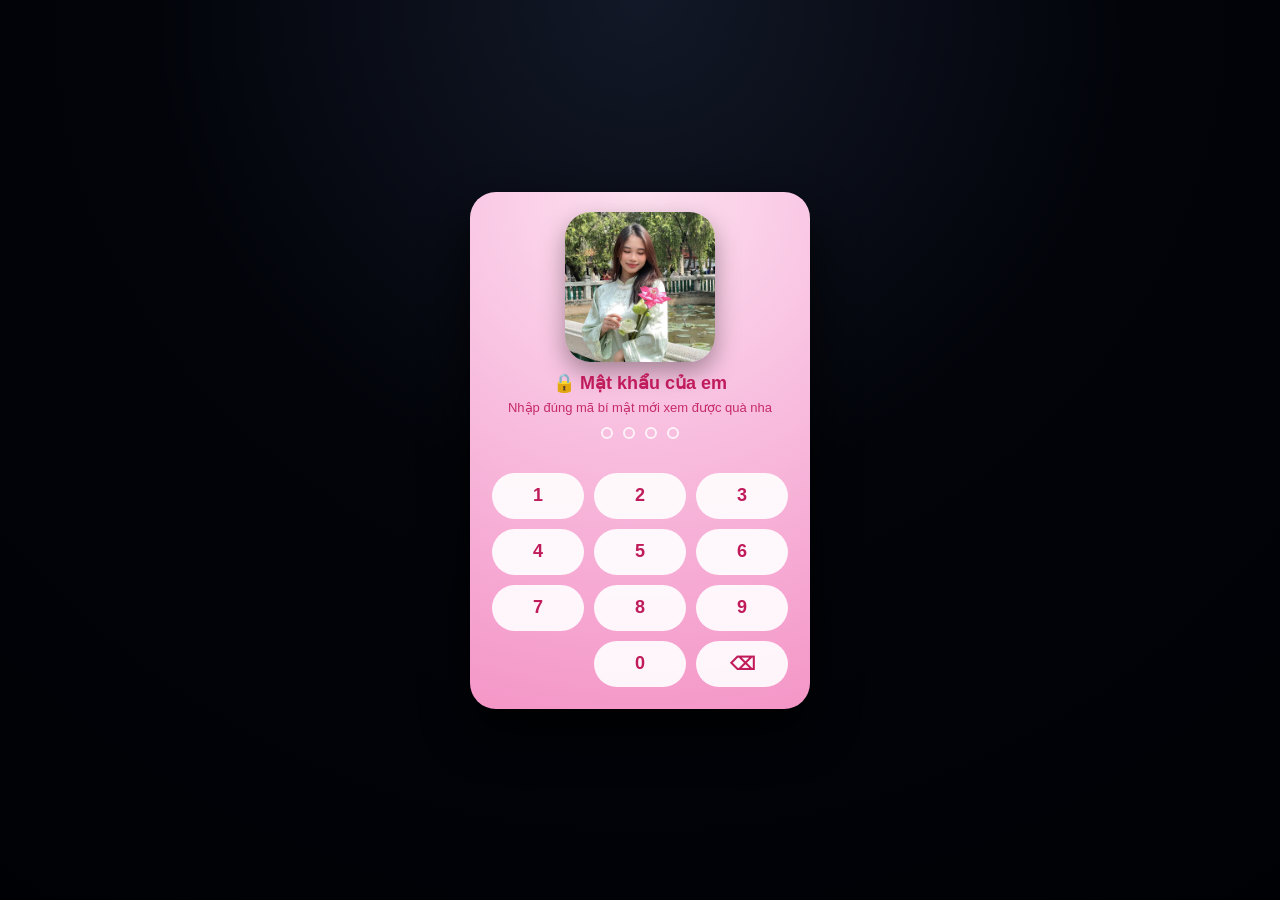
<file: index.html>
<!DOCTYPE html>
<html lang="vi">
<head>
    <meta charset="UTF-8">
    <meta name="viewport" content="width=device-width, initial-scale=1.0">
    <title>Gift For You 💝</title>
    <link rel="stylesheet" href="style.css">
</head>
<body>

<audio id="bg-music" loop></audio>

<!-- Popup mật khẩu -->
<div class="overlay show" id="passBox">
    <div class="pass-box">
        <div class="pass-photo">
            <img src="1.jpg" alt="Ảnh của em">
        </div>
        <h2>🔒 Mật khẩu của em</h2>
        <p class="pass-sub">Nhập đúng mã bí mật mới xem được quà nha</p>

        <div class="pass-dots" id="passDots">
            <span></span><span></span><span></span><span></span>
        </div>
        <div class="pass-error" id="passError"></div>

        <div class="pass-grid">
            <button class="pass-key" data-num="1">1</button>
            <button class="pass-key" data-num="2">2</button>
            <button class="pass-key" data-num="3">3</button>
            <button class="pass-key" data-num="4">4</button>
            <button class="pass-key" data-num="5">5</button>
            <button class="pass-key" data-num="6">6</button>
            <button class="pass-key" data-num="7">7</button>
            <button class="pass-key" data-num="8">8</button>
            <button class="pass-key" data-num="9">9</button>
            <button class="pass-empty"></button>
            <button class="pass-key" data-num="0">0</button>
            <button class="pass-del">⌫</button>
        </div>
    </div>
</div>

<!-- Popup nhập tên -->
<div class="overlay" id="nameBox">
    <div class="letter-box">
        <h2>💖 Tên béee</h2>
        <input type="text" id="receiverName" placeholder=" Như ❤️">
        <button onclick="saveName()">OK</button>
    </div>
</div>

<!-- Popup thư -->
<div class="overlay" id="letterBox">
    <div class="letter-box">
        <h2>💌 Gửi <span id="nameText">Em</span></h2>
        <p id="letterContent"></p>
        <button onclick="closeLetter()">Đóng</button>
    </div>
</div>

<!-- Popup Image Gallery -->
<div class="overlay" id="imageBox">
    <div class="image-box">
        <button class="image-close" onclick="closeImage()">✕</button>
        <div class="image-header">
            <span class="image-title">Những khoảnh khắc của em</span>
        </div>

        <div class="image-preview">
            <img id="previewImage" src="1.jpg" alt="Xem ảnh">
        </div>

        <div class="image-rows">
            <div class="image-row image-row-1">
                <img src="1.jpg" alt="Ảnh 1">
                <img src="2.jpg" alt="Ảnh 2">
                <img src="3.jpg" alt="Ảnh 3">
                <img src="4.jpg" alt="Ảnh 4">
                <img src="5.jpg" alt="Ảnh 5">
                <img src="6.jpg" alt="Ảnh 6">
            </div>
            <div class="image-row image-row-2">
                <img src="7.jpg" alt="Ảnh 7">
                <img src="8.jpg" alt="Ảnh 8">
                <img src="9.jpg" alt="Ảnh 9">
                <img src="10.jpg" alt="Ảnh 10">
                <img src="11.jpg" alt="Ảnh 11">
                <img src="12.jpg" alt="Ảnh 12">
            </div>
        </div>
    </div>
</div>


<!-- Popup Music Player -->
<div class="overlay" id="musicBox">
    <div class="music-box">
        <button class="music-close" onclick="closeMusic()">✕</button>
        <div class="music-header">
            <span class="music-icon">🎵</span>
            <span class="music-title-text">Nhạc dành cho em</span>
        </div>

        <div class="music-cover">
            <img id="musicCover" src="2.jpg" alt="cover">
        </div>

        <div class="music-track-info">
            <div id="currentTrackTitle">Track 1</div>
        </div>

        <div class="music-controls">
            <button id="btnPrev">⏮</button>
            <button id="btnPlayPause">▶</button>
            <button id="btnNext">⏭</button>
        </div>

        <div class="music-progress">
            <div id="musicProgressBar"></div>
        </div>

        <div class="music-playlist" id="songList"></div>
    </div>
</div>

<!-- Gift scene giống video -->
<div class="overlay" id="giftBox">
    <div class="gift-scene">
        <div class="gift-frame">
            <button class="gift-close" onclick="closeGift()">✕</button>

            <div class="gift-heart-bg"></div>

            <div class="gift-top-text">Những món quà mà anh dành cho em ❤️</div>

            <div class="gift-card gift-card-left"></div>
            <div class="gift-card gift-card-right"></div>

            <div class="gift-flowers">
                <div class="flower flower-1">
                    <div class="stem"></div>
                    <div class="petal petal-1"></div>
                    <div class="petal petal-2"></div>
                    <div class="petal petal-3"></div>
                    <div class="petal petal-4"></div>
                    <div class="center"></div>
                </div>
                <div class="flower flower-2">
                    <div class="stem"></div>
                    <div class="petal petal-1"></div>
                    <div class="petal petal-2"></div>
                    <div class="petal petal-3"></div>
                    <div class="petal petal-4"></div>
                    <div class="center"></div>
                </div>
                <div class="flower flower-3">
                    <div class="stem"></div>
                    <div class="petal petal-1"></div>
                    <div class="petal petal-2"></div>
                    <div class="petal petal-3"></div>
                    <div class="petal petal-4"></div>
                    <div class="center"></div>
                </div>
                <div class="grass grass-left"></div>
                <div class="grass grass-right"></div>
            </div>

            <div class="gift-hearts">
                <span class="heart-dot h1"></span>
                <span class="heart-dot h2"></span>
                <span class="heart-dot h3"></span>
                <span class="heart-dot h4"></span>
                <span class="heart-dot h5"></span>
            </div>

            <div class="gift-text-fall gt1">My heart belongs to you</div>
            <div class="gift-text-fall gt2">Always with you</div>
        </div>
    </div>
</div>

<div class="container">
    <div class="menu">
        <button class="menu-item" id="btn-music">
            <img src="music.png">
            <span>Music</span>
        </button>

        <button class="menu-item" id="btn-letter">
            <img src="letter.png">
            <span>Letter</span>
        </button>

        <button class="menu-item" id="btn-image">
            <img src="image.png">
            <span>Image</span>
        </button>

        <button class="menu-item" id="btn-gift">
            <img src="gift.png">
            <span>Gift</span>
        </button>
    </div>
</div>

<script src="script.js"></script>
</body>
</html>
</file>
<file: style.css>
* {
    margin: 0;
    padding: 0;
    box-sizing: border-box;
    font-family: Arial, sans-serif;
}

body {
    min-height: 100vh;
    background: radial-gradient(circle at top, #25314f 0%, #050814 45%, #01030a 100%);
    display: flex;
    justify-content: center;
    align-items: center;
    overflow: hidden;
    position: relative;
    color: #fdf2ff;
}

.container {
    width: 90%;
    max-width: 420px;
}

.menu {
    display: grid;
    grid-template-columns: 1fr 1fr;
    gap: 15px;
}

.menu-item {
    background: rgba(255,255,255,0.8);
    border: none;
    border-radius: 15px;
    padding: 20px;
    text-align: center;
    cursor: pointer;
    transition: 0.3s;
}

.menu-item:hover {
    transform: translateY(-5px);
}

.menu-item img {
    width: 40px;
    margin-bottom: 8px;
}

.menu-item span {
    display: block;
    color: #ff5f8a;
    font-weight: bold;
}

/* popup */
.overlay {
    position: fixed;
    inset: 0;
    background: rgba(0,0,0,0.5);
    display: none;
    justify-content: center;
    align-items: center;
    z-index: 10;
}

.overlay.show {
    display: flex;
}

.letter-box {
    background: radial-gradient(circle at top, #1b2338 0%, #080b18 60%, #050712 100%);
    padding: 25px 24px 20px;
    border-radius: 18px;
    text-align: center;
    width: 320px;
    animation: zoom 0.4s;
    box-shadow: 0 18px 40px rgba(0,0,0,0.65);
    color: #fdf2ff;
    font-family: "Baskerville Old Face", "Times New Roman", serif;
}

.letter-box h2 {
    margin-bottom: 14px;
    font-size: 20px;
    color: #ff9ac6;
}

#letterContent {
    text-align: left;
    line-height: 1.6;
    font-size: 15px;
    color: #fef5ff;
    max-height: 320px;
    overflow-y: auto;
    white-space: pre-wrap;
}

@keyframes zoom {
    from { transform: scale(0.6); opacity: 0; }
    to { transform: scale(1); opacity: 1; }
}

input {
    width: 100%;
    padding: 10px;
    margin: 10px 0;
    border-radius: 20px;
    border: 1px solid #ddd;
    text-align: center;
}

button {
    background: #ff5f8a;
    color: white;
    border: none;
    padding: 8px 20px;
    border-radius: 20px;
    cursor: pointer;
}

/* password keypad popup */
.pass-box {
    position: relative;
    width: 340px;
    max-width: 90vw;
    border-radius: 26px;
    padding: 20px 22px 22px;
    background: radial-gradient(circle at top, #fde0f0 0%, #f8bedf 45%, #f496c7 100%);
    box-shadow: 0 24px 50px rgba(0,0,0,0.75);
    text-align: center;
    color: #c01b5b;
    font-family: "Poppins", system-ui, -apple-system, BlinkMacSystemFont, "Segoe UI", sans-serif;
}

.pass-box h2 {
    font-size: 18px;
    margin-bottom: 6px;
}

.pass-sub {
    font-size: 13px;
    opacity: 0.9;
    margin-bottom: 12px;
}

.pass-photo {
    width: 150px;
    height: 150px;
    margin: 0 auto 10px;
    border-radius: 26px;
    overflow: hidden;
    box-shadow: 0 10px 24px rgba(0,0,0,0.35);
}

.pass-photo img {
    width: 100%;
    height: 100%;
    object-fit: cover;
}

.pass-dots {
    display: flex;
    justify-content: center;
    gap: 10px;
    margin-bottom: 8px;
}

.pass-dots span {
    width: 12px;
    height: 12px;
    border-radius: 999px;
    border: 2px solid rgba(255,255,255,0.8);
    background: transparent;
}

.pass-dots span.filled {
    background: #ff4c93;
    border-color: #ff4c93;
}

.pass-error {
    min-height: 18px;
    font-size: 12px;
    color: #8b103c;
    margin-bottom: 8px;
}

.pass-grid {
    display: grid;
    grid-template-columns: repeat(3, 1fr);
    gap: 10px;
}

.pass-key,
.pass-del,
.pass-empty {
    height: 46px;
    border-radius: 999px;
    border: none;
    background: rgba(255,255,255,0.9);
    color: #c01b5b;
    font-size: 18px;
    font-weight: 600;
    cursor: pointer;
}

.pass-key:active,
.pass-del:active {
    transform: scale(0.95);
}

.pass-empty {
    background: transparent;
    cursor: default;
}

.pass-box.shake {
    animation: passShake 0.4s;
}

@keyframes passShake {
    0%, 100% { transform: translateX(0); }
    25% { transform: translateX(-6px); }
    50% { transform: translateX(6px); }
    75% { transform: translateX(-4px); }
}

/* music player popup */
.music-box {
    position: relative;
    width: 340px;
    max-width: 90vw;
    border-radius: 26px;
    padding: 26px 22px 20px;
    background: radial-gradient(circle at top, #fdd9e9 0%, #f7b8d6 40%, #f28ab7 100%);
    box-shadow: 0 20px 40px rgba(0,0,0,0.55);
    text-align: center;
    color: #c01b5b;
    font-family: "Poppins", system-ui, -apple-system, BlinkMacSystemFont, "Segoe UI", sans-serif;
}

.music-close {
    position: absolute;
    top: 14px;
    right: 14px;
    width: 30px;
    height: 30px;
    border-radius: 50%;
    border: none;
    background: #ff4c93;
    color: #fff;
    font-weight: bold;
    cursor: pointer;
}

.music-header {
    display: flex;
    align-items: center;
    justify-content: center;
    gap: 6px;
    margin-bottom: 16px;
    font-size: 14px;
    letter-spacing: 1px;
    text-transform: none;
    color: #c01b5b;
}

.music-title-text {
    position: relative;
    animation: musicTitleSlide 6s ease-in-out infinite;
}

.music-icon {
    font-size: 18px;
}

@keyframes musicTitleSlide {
    0%   { transform: translateX(-10px); }
    50%  { transform: translateX(10px); }
    100% { transform: translateX(-10px); }
}

.music-cover {
    width: 190px;
    height: 190px;
    margin: 0 auto 16px;
    border-radius: 26px;
    overflow: hidden;
    box-shadow: 0 15px 30px rgba(192, 27, 91, 0.5);
}

.music-cover img {
    width: 100%;
    height: 100%;
    object-fit: cover;
}

.music-track-info {
    margin-bottom: 10px;
}

.music-track-info #currentTrackTitle {
    font-weight: 700;
    font-size: 16px;
}

.music-controls {
    display: flex;
    justify-content: center;
    gap: 16px;
    margin-bottom: 10px;
}

.music-controls button {
    width: 40px;
    height: 40px;
    border-radius: 50%;
    border: none;
    background: #ffffffdd;
    color: #c01b5b;
    font-size: 18px;
    cursor: pointer;
}

.music-controls #btnPlayPause {
    width: 54px;
    height: 54px;
    background: #ff4c93;
    color: #fff;
    font-size: 22px;
}

.music-progress {
    position: relative;
    width: 100%;
    height: 5px;
    border-radius: 999px;
    background: rgba(255,255,255,0.5);
    overflow: hidden;
    margin-bottom: 14px;
}

#musicProgressBar {
    position: absolute;
    left: 0;
    top: 0;
    bottom: 0;
    width: 0%;
    background: linear-gradient(90deg, #ff7ab5, #ff4c93);
}

.music-playlist {
    background: rgba(255,255,255,0.6);
    border-radius: 18px;
    padding: 8px 10px;
    max-height: 150px;
    overflow-y: auto;
    text-align: left;
}

.music-item {
    padding: 6px 10px;
    border-radius: 12px;
    font-size: 13px;
    color: #b1235d;
    cursor: pointer;
}

.music-item.active {
    background: #ff4c93;
    color: #fff;
}

/* image gallery popup */
.image-box {
    position: relative;
    width: 340px;
    max-width: 90vw;
    border-radius: 26px;
    padding: 24px 18px 20px;
    background: radial-gradient(circle at top, #fdd9e9 0%, #f7b8d6 40%, #f28ab7 100%);
    box-shadow: 0 20px 40px rgba(0,0,0,0.55);
    text-align: center;
}

.image-close {
    position: absolute;
    top: 12px;
    right: 12px;
    width: 28px;
    height: 28px;
    border-radius: 50%;
    border: none;
    background: #ff4c93;
    color: #fff;
    font-weight: bold;
    cursor: pointer;
}

.image-header {
    margin-bottom: 12px;
}

.image-title {
    font-size: 15px;
    font-weight: 600;
    color: #c01b5b;
}

.image-preview {
    width: 100%;
    height: 150px;
    margin-bottom: 12px;
    border-radius: 20px;
    overflow: hidden;
    box-shadow: 0 10px 24px rgba(0,0,0,0.35);
}

.image-preview img {
    width: 100%;
    height: 100%;
    object-fit: cover;
    aspect-ratio: 3 / 4;
}

.image-rows {
    overflow: hidden;
}

.image-row {
    display: flex;
    gap: 8px;
    margin-bottom: 8px;
    animation: imageRowSlide 14s linear infinite alternate;
}

.image-row img {
    width: 80px;
    height: 80px;
    object-fit: cover;
    aspect-ratio: 3 / 4;
    border-radius: 16px;
    box-shadow: 0 6px 14px rgba(0,0,0,0.25);
    cursor: pointer;
}

.image-row-2 {
    animation-duration: 16s;
}

@keyframes imageRowSlide {
    0% { transform: translateX(0); }
    100% { transform: translateX(-40%); }
}


/* tim rơi */
.heart {
    position: fixed;
    top: -20px;
    font-size: 20px;
    animation: fall linear forwards;
}

@keyframes fall {
    to {
        transform: translateY(110vh);
        opacity: 0;
    }
}

/* sao đêm nhỏ lấp lánh */
.star {
    position: fixed;
    width: 2px;
    height: 2px;
    background: radial-gradient(circle, #ffffff 0%, #ffe5ff 60%, transparent 100%);
    border-radius: 50%;
    opacity: 0;
    animation: twinkle 4s ease-in-out infinite;
    pointer-events: none;
    z-index: 0;
}

@keyframes twinkle {
    0%, 100% { transform: scale(0.3); opacity: 0; }
    30% { transform: scale(1); opacity: 0.9; }
    60% { opacity: 0.3; }
}

/* pháo hoa */
.firework {
    position: fixed;
    width: 6px;
    height: 6px;
    background: red;
    border-radius: 50%;
    animation: explode 1s forwards;
}

@keyframes explode {
    to {
        transform: scale(8);
        opacity: 0;
    }
}

/* họa tiết khi bấm gift */
.pattern {
    position: fixed;
    font-size: 24px;
    pointer-events: none;
    animation: pop 1.2s ease-out forwards;
    z-index: 9;
}

@keyframes pop {
    0% {
        transform: scale(0);
        opacity: 0;
    }
    50% {
        transform: scale(1.3);
        opacity: 1;
    }
    100% {
        transform: scale(0.6);
        opacity: 0;
    }
}

/* gift scene */
.gift-scene {
    display: flex;
    justify-content: center;
    align-items: center;
    width: 100%;
    padding: 10px;
}

.gift-frame {
    position: relative;
    width: 320px;
    max-width: 90vw;
    height: 520px;
    max-height: 90vh;
    border-radius: 32px;
    padding: 2px; /* viền phát sáng */
    background:
        linear-gradient(135deg, rgba(255,180,230,0.9), rgba(140,210,255,0.9));
    box-shadow:
        0 0 40px rgba(255,120,200,0.45),
        0 26px 50px rgba(0,0,0,0.85);
    overflow: hidden;
}

.gift-frame::before {
    content: "";
    position: absolute;
    inset: 2px;
    border-radius: 28px;
    background:
        radial-gradient(circle at top, rgba(255,190,255,0.18) 0%, transparent 55%),
        radial-gradient(circle at bottom, rgba(111,220,255,0.2) 0%, transparent 60%),
        radial-gradient(circle at center, #283046 0%, #050814 55%, #020409 100%);
    z-index: 0;
}

.gift-frame::after {
    content: "";
    position: absolute;
    inset: -40px;
    background-image:
        radial-gradient(circle, rgba(255,255,255,0.22) 0, transparent 55%),
        radial-gradient(circle, rgba(255,255,255,0.18) 0, transparent 45%),
        radial-gradient(circle, rgba(255,255,255,0.15) 0, transparent 40%);
    background-image:
        radial-gradient(circle, rgba(255,255,255,0.22) 0, transparent 55%),
        radial-gradient(circle, rgba(255,255,255,0.18) 0, transparent 45%),
        radial-gradient(circle, rgba(255,255,255,0.15) 0, transparent 40%);
    background-position:
        8% 18%,
        82% 12%,
        50% 82%;
    background-size: 150px 150px, 130px 130px, 180px 180px;
    mix-blend-mode: screen;
    opacity: 0.45;
    pointer-events: none;
    animation: giftGlow 12s ease-in-out infinite alternate;
    z-index: 1;
}

@keyframes giftGlow {
    0%   { opacity: 0.25; transform: translate3d(-4px, 0, 0) scale(1); }
    50%  { opacity: 0.65; transform: translate3d(4px, -6px, 0) scale(1.03); }
    100% { opacity: 0.3;  transform: translate3d(-3px, 2px, 0) scale(1.01); }
}

.gift-close {
    position: absolute;
    top: 12px;
    right: 12px;
    width: 30px;
    height: 30px;
    border-radius: 50%;
    border: none;
    background: rgba(255, 96, 138, 0.9);
    color: #fff;
    font-weight: bold;
    cursor: pointer;
    z-index: 2;
}

/* nền trái tim emoji đập */
.gift-heart-bg {
    position: absolute;
    top: 130px;
    left: 50%;
    transform: translateX(-50%) scale(0.9);
    font-size: 90px;
    line-height: 1;
    filter: drop-shadow(0 18px 30px rgba(0,0,0,0.7));
    animation: heartBeat 1.2s ease-in-out infinite;
    z-index: 0;
}

.gift-heart-bg::before {
    content: "❤️";
}

@keyframes heartBeat {
    0%, 100% { transform: translateX(-50%) scale(0.9); }
    30%      { transform: translateX(-50%) scale(1.12); }
    60%      { transform: translateX(-50%) scale(0.96); }
}

.gift-top-text {
    position: absolute;
    top: 20px;
    left: 50%;
    transform: translateX(-50%);
    color: #ffd6e5;
    font-size: 13px;
    letter-spacing: 0.5px;
    opacity: 0.9;
    white-space: nowrap;
    animation: textSlide 10s linear infinite;
}

@keyframes textSlide {
    0% {
        transform: translate(-60%, 0);
    }
    50% {
        transform: translate(-40%, 0);
    }
    100% {
        transform: translate(-60%, 0);
    }
}

.gift-bubble {
    position: absolute;
    top: 150px;
    left: 50%;
    transform: translateX(-50%);
    padding: 10px 24px;
    background: #00c4ff;
    color: #fff;
    border-radius: 20px;
    font-weight: bold;
    box-shadow: 0 6px 15px rgba(0,196,255,0.4);
}

.gift-bubble::after {
    content: "";
    position: absolute;
    bottom: -8px;
    left: 50%;
    transform: translateX(-50%) rotate(45deg);
    width: 16px;
    height: 16px;
    background: #00c4ff;
}

.gift-flowers {
    position: absolute;
    bottom: 0;
    left: 0;
    right: 0;
    height: 220px;
    display: flex;
    justify-content: center;
    align-items: flex-end;
}

.flower {
    position: relative;
    width: 80px;
    height: 180px;
    margin: 0 4px;
    transform-origin: bottom center;
    transform: translateY(40px) scaleY(0);
    animation:
        flowerGrow 1.5s ease-out forwards,
        sway 4s 1.5s ease-in-out infinite alternate;
}

.flower-1 { animation-delay: -0.5s; }
.flower-2 { animation-delay: -1s; }
.flower-3 { animation-delay: -1.5s; }

@keyframes flowerGrow {
    0% {
        transform: translateY(40px) scaleY(0);
        opacity: 0;
    }
    60% {
        transform: translateY(0) scaleY(1.05);
        opacity: 1;
    }
    100% {
        transform: translateY(0) scaleY(1);
        opacity: 1;
    }
}

@keyframes sway {
    from { transform: rotate(-2deg); }
    to { transform: rotate(2deg); }
}

.stem {
    position: absolute;
    bottom: 0;
    left: 50%;
    transform: translateX(-50%);
    width: 8px;
    height: 140px;
    background: linear-gradient(#1e7a3b, #0f4a20);
    border-radius: 999px;
}

.petal {
    position: absolute;
    width: 40px;
    height: 24px;
    background: linear-gradient(#ff6fa8, #ff3e88);
    border-radius: 40px 40px 10px 10px;
}

.petal-1 { bottom: 120px; left: 8px; transform: rotate(-12deg); }
.petal-2 { bottom: 120px; right: 8px; transform: rotate(12deg); }
.petal-3 { bottom: 105px; left: 5px; transform: rotate(-25deg); }
.petal-4 { bottom: 105px; right: 5px; transform: rotate(25deg); }

.center {
    position: absolute;
    bottom: 118px;
    left: 50%;
    transform: translateX(-50%);
    width: 20px;
    height: 20px;
    border-radius: 50%;
    background: radial-gradient(circle, #ffeaa7 0%, #ffb347 45%, #ff8a00 100%);
    box-shadow: 0 0 10px rgba(255,196,0,0.8);
}

.grass {
    position: absolute;
    bottom: 0;
    width: 120px;
    height: 120px;
    background: radial-gradient(circle at bottom, #1f8b3d 0%, #0a3b16 70%);
    border-radius: 50%;
}

.grass-left { left: -20px; }
.grass-right { right: -20px; }

.gift-hearts {
    position: absolute;
    inset: 0;
    pointer-events: none;
}

.heart-dot {
    position: absolute;
    width: 12px;
    height: 12px;
    background: transparent;
}

.heart-dot::before {
    content: "❤";
    color: #ff7aa5;
    font-size: 14px;
}

.heart-dot.h1 { left: 15%; top: 45%; animation: floatUp 5s linear infinite; }
.heart-dot.h2 { left: 30%; top: 60%; animation: floatUp 6s linear infinite; }
.heart-dot.h3 { left: 55%; top: 55%; animation: floatUp 4.5s linear infinite; }
.heart-dot.h4 { left: 70%; top: 70%; animation: floatUp 5.5s linear infinite; }
.heart-dot.h5 { left: 85%; top: 50%; animation: floatUp 6.2s linear infinite; }

@keyframes floatUp {
    from { transform: translateY(40px); opacity: 0; }
    30% { opacity: 1; }
    to { transform: translateY(-40px); opacity: 0; }
}

.gift-card {
    position: absolute;
    width: 80px;
    height: 110px;
    background: #fdf5e6;
    border-radius: 10px;
    box-shadow: 0 10px 25px rgba(0,0,0,0.6);
    top: 80px;
    background-size: cover;
    background-position: center;
}

.gift-card-left {
    left: -10px;
    transform: rotate(-18deg);
    background-image: url("1.jpg");
}

.gift-card-right {
    right: -10px;
    transform: rotate(17deg);
    background-image: url("4.jpg");
}

/* cánh hoa/ảnh rơi bên trong gift */
.gift-fall {
    position: absolute;
    top: -40px;
    font-size: 14px;
    opacity: 0;
    animation: giftFall 6s linear forwards;
    pointer-events: none;
}

@keyframes giftFall {
    0% {
        transform: translateY(0);
        opacity: 0;
    }
    15% {
        opacity: 1;
    }
    100% {
        transform: translateY(520px);
        opacity: 0;
    }
}

/* chữ rơi bên trong gift */
.gift-text-fall {
    position: absolute;
    top: -40px;
    left: 50%;
    transform: translateX(-50%);
    font-size: 12px;
    color: #ffd6e5;
    opacity: 0;
    pointer-events: none;
    animation: giftTextFall 8s linear infinite;
}

.gift-text-fall.gt2 {
    animation-delay: 4s;
}

@keyframes giftTextFall {
    0% {
        transform: translate(-50%, -10px);
        opacity: 0;
    }
    15% {
        opacity: 1;
    }
    70% {
        transform: translate(-50%, 260px);
        opacity: 1;
    }
    100% {
        transform: translate(-50%, 280px);
        opacity: 0;
    }
}

/* icon rơi phía sau popup letter */
.letter-fall {
    position: fixed;
    top: -40px;
    font-size: 18px;
    opacity: 0;
    animation: letterFall 6s linear forwards;
    pointer-events: none;
    z-index: 9;
}

@keyframes letterFall {
    0% {
        transform: translateY(0);
        opacity: 0;
    }
    15% {
        opacity: 1;
    }
    100% {
        transform: translateY(120vh);
        opacity: 0;
    }
}

/* icon rơi trên nền ngoài */
.bg-icon {
    position: fixed;
    top: -30px;
    font-size: 16px;
    opacity: 0;
    animation: bgIconFall 7s linear forwards;
    pointer-events: none;
    z-index: 1;
}

@keyframes bgIconFall {
    0% {
        transform: translateY(0);
        opacity: 0;
    }
    15% {
        opacity: 1;
    }
    100% {
        transform: translateY(120vh);
        opacity: 0;
    }
}
</file>
